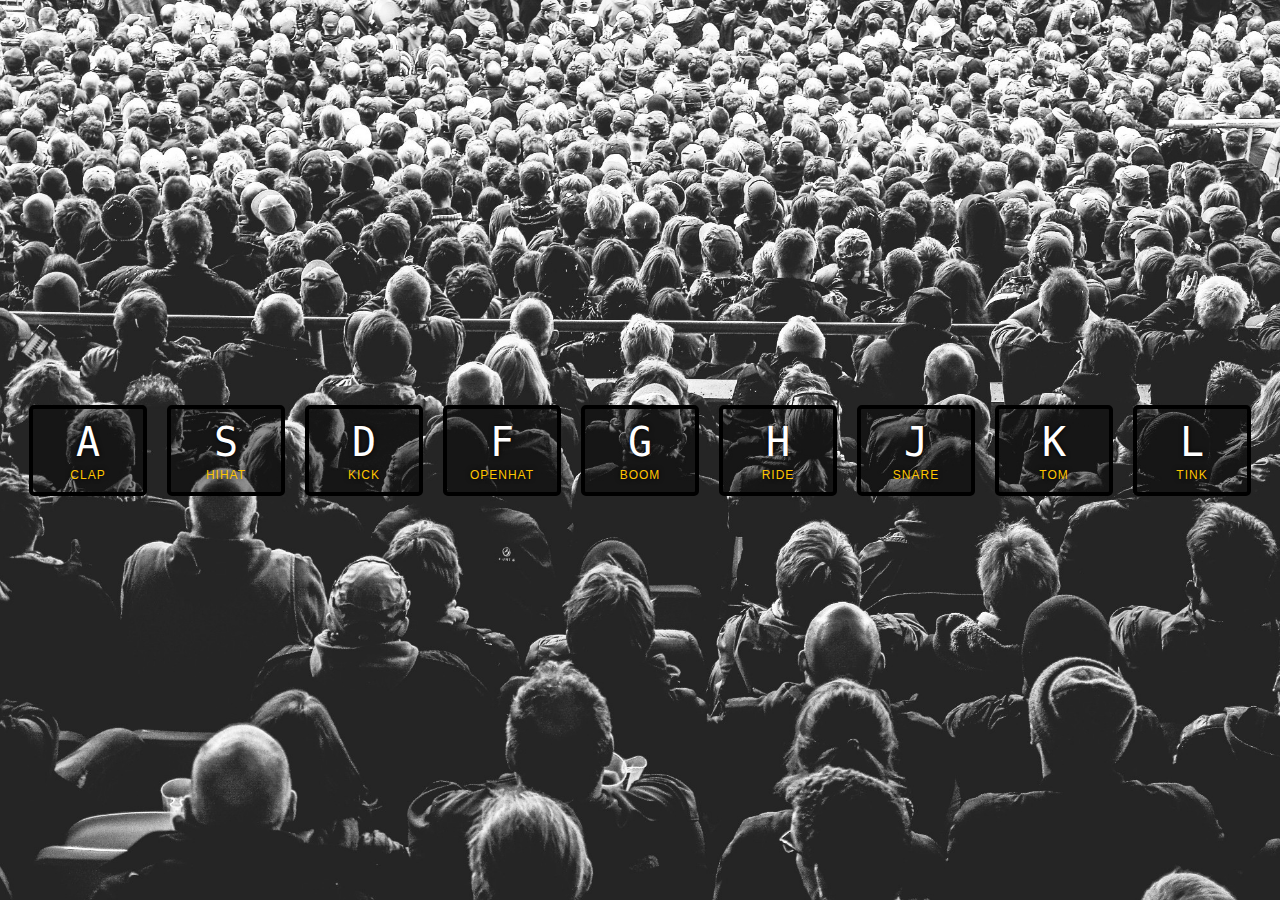
<file: 01- Drum Kit/index.html>
<!DOCTYPE html>
<html lang="en">
  <head>
    <meta charset="UTF-8" />
    <title>JS Drum Kit</title>
    <link rel="stylesheet" href="style.css" />
    <link rel="icon" href="https://fav.farm/🔥" />
  </head>
  <body>
    <div class="keys">
      <div data-key="65" class="key">
        <kbd>A</kbd>
        <span class="sound">clap</span>
      </div>
      <div data-key="83" class="key">
        <kbd>S</kbd>
        <span class="sound">hihat</span>
      </div>
      <div data-key="68" class="key">
        <kbd>D</kbd>
        <span class="sound">kick</span>
      </div>
      <div data-key="70" class="key">
        <kbd>F</kbd>
        <span class="sound">openhat</span>
      </div>
      <div data-key="71" class="key">
        <kbd>G</kbd>
        <span class="sound">boom</span>
      </div>
      <div data-key="72" class="key">
        <kbd>H</kbd>
        <span class="sound">ride</span>
      </div>
      <div data-key="74" class="key">
        <kbd>J</kbd>
        <span class="sound">snare</span>
      </div>
      <div data-key="75" class="key">
        <kbd>K</kbd>
        <span class="sound">tom</span>
      </div>
      <div data-key="76" class="key">
        <kbd>L</kbd>
        <span class="sound">tink</span>
      </div>
    </div>

    <audio data-key="65" src="sounds/clap.wav"></audio>
    <audio data-key="83" src="sounds/hihat.wav"></audio>
    <audio data-key="68" src="sounds/kick.wav"></audio>
    <audio data-key="70" src="sounds/openhat.wav"></audio>
    <audio data-key="71" src="sounds/boom.wav"></audio>
    <audio data-key="72" src="sounds/ride.wav"></audio>
    <audio data-key="74" src="sounds/snare.wav"></audio>
    <audio data-key="75" src="sounds/tom.wav"></audio>
    <audio data-key="76" src="sounds/tink.wav"></audio>

    <script>
      window.addEventListener('keydown', playSound);

      const keys = document.querySelectorAll('.key');
      keys.forEach((key) =>
        key.addEventListener('transitionend', removeTransition)
      );

      function playSound(e) {
        const audio = document.querySelector(`audio[data-key="${e.keyCode}"]`);
        const key = document.querySelector(`.key[data-key="${e.keyCode}"]`);
        if (!audio) return;

        audio.currentTime = 0;
        audio.play();
        key.classList.add('playing');
      }

      function removeTransition(e) {
        if (e.propertyName !== 'transform') return;
        this.classList.remove('playing');
      }
    </script>
  </body>
</html>
</file>
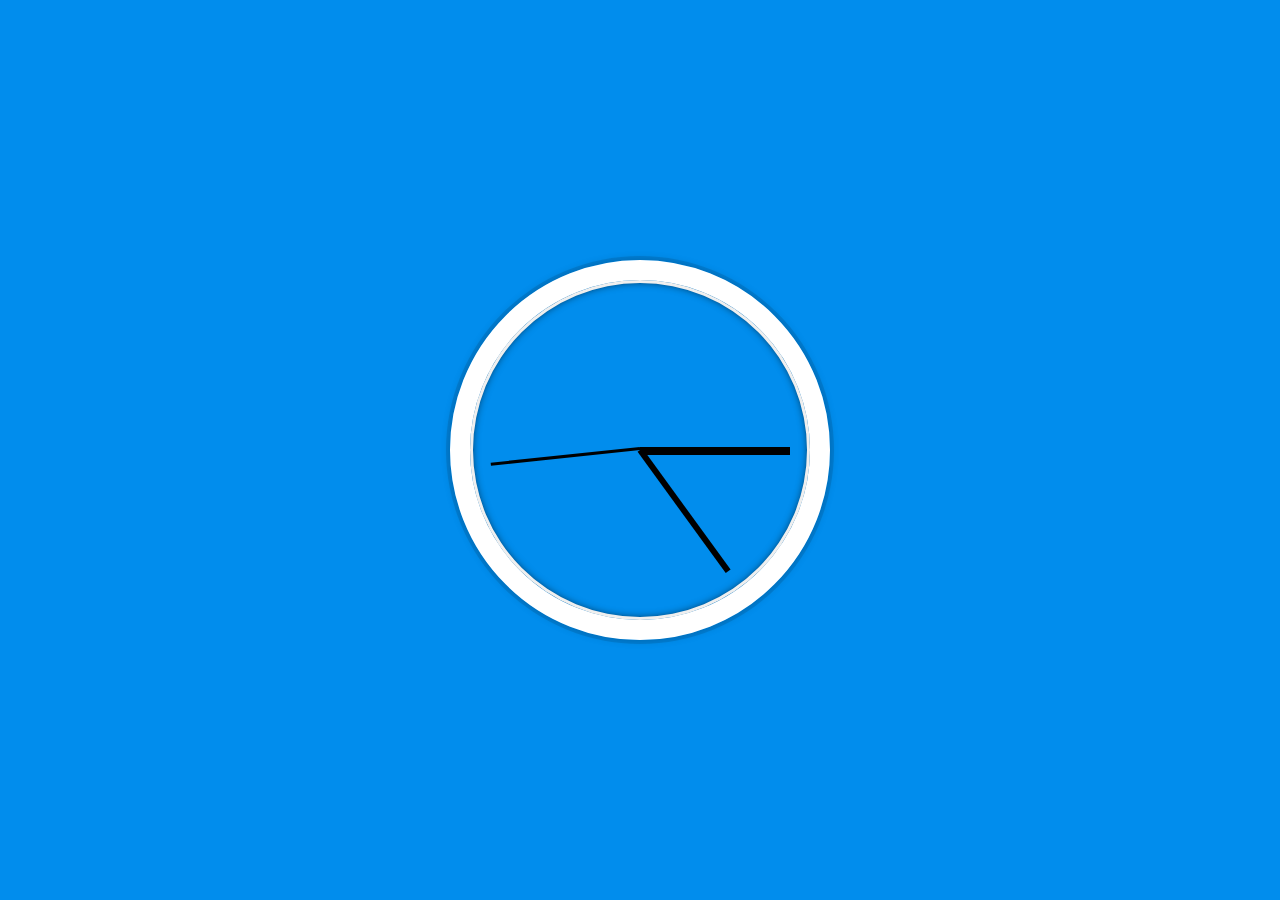
<file: 02- Analog Clock/index.html>
<!DOCTYPE html>
<html lang="en">
  <head>
    <meta charset="UTF-8" />
    <title>JS + CSS Clock</title>
    <link rel="icon" href="https://fav.farm/🔥" />
  </head>
  <body>
    <div class="clock">
      <div class="clock-face">
        <div class="hand hour-hand"></div>
        <div class="hand min-hand"></div>
        <div class="hand second-hand"></div>
      </div>
    </div>

    <style>
      html {
        background: #018ded url(https://unsplash.it/1500/1000?image=881&blur=5);
        background-size: cover;
        font-family: 'helvetica neue';
        text-align: center;
        font-size: 10px;
      }

      body {
        margin: 0;
        font-size: 2rem;
        display: flex;
        flex: 1;
        min-height: 100vh;
        align-items: center;
      }

      .clock {
        width: 30rem;
        height: 30rem;
        border: 20px solid white;
        border-radius: 50%;
        margin: 50px auto;
        position: relative;
        padding: 2rem;
        box-shadow: 0 0 0 4px rgba(0, 0, 0, 0.1), inset 0 0 0 3px #efefef,
          inset 0 0 10px black, 0 0 10px rgba(0, 0, 0, 0.2);
      }

      .clock-face {
        position: relative;
        width: 100%;
        height: 100%;
        transform: translateY(
          -3px
        ); /* account for the height of the clock hands */
      }

      .hand {
        width: 50%;
        height: 6px;
        background: black;
        position: absolute;
        top: 50%;
        transform-origin: 100%;
        transform: rotate(90deg);
        transition: all 0.05s;
        transition-timing-function: cubic-bezier(0.1, 2, 0.6, 1);
      }

      .second-hand {
        height: 3px;
      }

      .hour-hand {
        height: 8px;
      }
    </style>

    <script>
      const secondHand = document.querySelector('.second-hand');
      const minHand = document.querySelector('.min-hand');
      const hourHand = document.querySelector('.hour-hand');

      function setDate() {
        const now = new Date();
        const seconds = now.getSeconds();
        const secondsDegrees = (seconds / 60) * 360 + 90;
        const minutes = now.getMinutes();
        const minutesDegrees = (minutes / 60) * 360 + 90;
        const hours = now.getHours();
        const hoursDegrees = (hours / 12) * 360 + 90;

        secondHand.style.transform = `rotate(${secondsDegrees}deg)`;
        minHand.style.transform = `rotate(${minutesDegrees}deg)`;
        hourHand.style.transform = `rotate(${hoursDegrees}deg)`;
      }

      setDate();
      setInterval(setDate, 1000);
    </script>
  </body>
</html>
</file>
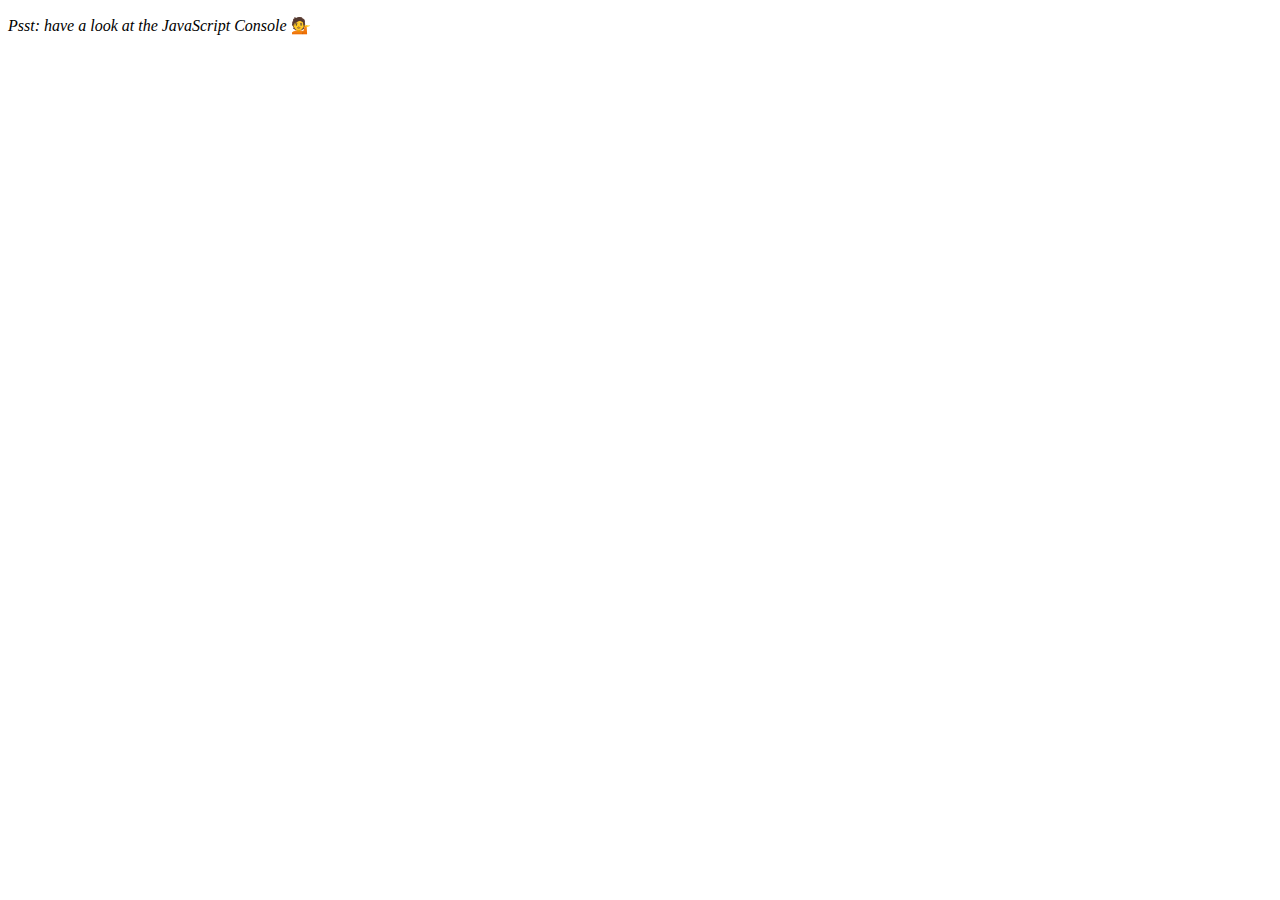
<file: 04- Array Exercises/index.html>
<!DOCTYPE html>
<html lang="en">
  <head>
    <meta charset="UTF-8" />
    <title>Array Cardio 💪</title>
    <link rel="icon" href="https://fav.farm/🔥" />
  </head>
  <body>
    <p><em>Psst: have a look at the JavaScript Console</em> 💁</p>
    <script>
      // Get your shorts on - this is an array workout!
      // ## Array Cardio Day 1

      // Some data we can work with

      const inventors = [
        { first: 'Albert', last: 'Einstein', year: 1879, passed: 1955 },
        { first: 'Isaac', last: 'Newton', year: 1643, passed: 1727 },
        { first: 'Galileo', last: 'Galilei', year: 1564, passed: 1642 },
        { first: 'Marie', last: 'Curie', year: 1867, passed: 1934 },
        { first: 'Johannes', last: 'Kepler', year: 1571, passed: 1630 },
        { first: 'Nicolaus', last: 'Copernicus', year: 1473, passed: 1543 },
        { first: 'Max', last: 'Planck', year: 1858, passed: 1947 },
        { first: 'Katherine', last: 'Blodgett', year: 1898, passed: 1979 },
        { first: 'Ada', last: 'Lovelace', year: 1815, passed: 1852 },
        { first: 'Sarah E.', last: 'Goode', year: 1855, passed: 1905 },
        { first: 'Lise', last: 'Meitner', year: 1878, passed: 1968 },
        { first: 'Hanna', last: 'Hammarström', year: 1829, passed: 1909 },
      ];

      const people = [
        'Bernhard, Sandra',
        'Bethea, Erin',
        'Becker, Carl',
        'Bentsen, Lloyd',
        'Beckett, Samuel',
        'Blake, William',
        'Berger, Ric',
        'Beddoes, Mick',
        'Beethoven, Ludwig',
        'Belloc, Hilaire',
        'Begin, Menachem',
        'Bellow, Saul',
        'Benchley, Robert',
        'Blair, Robert',
        'Benenson, Peter',
        'Benjamin, Walter',
        'Berlin, Irving',
        'Benn, Tony',
        'Benson, Leana',
        'Bent, Silas',
        'Berle, Milton',
        'Berry, Halle',
        'Biko, Steve',
        'Beck, Glenn',
        'Bergman, Ingmar',
        'Black, Elk',
        'Berio, Luciano',
        'Berne, Eric',
        'Berra, Yogi',
        'Berry, Wendell',
        'Bevan, Aneurin',
        'Ben-Gurion, David',
        'Bevel, Ken',
        'Biden, Joseph',
        'Bennington, Chester',
        'Bierce, Ambrose',
        'Billings, Josh',
        'Birrell, Augustine',
        'Blair, Tony',
        'Beecher, Henry',
        'Biondo, Frank',
      ];

      // Array.prototype.filter()
      // 1. Filter the list of inventors for those who were born in the 1500's
      // const fifteen = inventors.filter((inventor) => {
      //   if (inventor.year >= 1500 && inventor.year < 1600) {
      //     return true;
      //   }
      // });

      const fifteen = inventors.filter(
        (inventor) => inventor.year >= 1500 && inventor.year < 1600
      );

      console.table(fifteen);

      // Array.prototype.map()
      // 2. Give us an array of the inventors first and last names
      const fullnames = inventors.map(
        (inventor) => `${inventor.first} + ${inventor.last}`
      );
      console.log(fullnames);

      // Array.prototype.sort()
      // 3. Sort the inventors by birthdate, oldest to youngest
      const ordered = inventors.sort((a, b) => a.year - b.year);
      console.log(ordered);

      // Array.prototype.reduce()
      // 4. How many years did all the inventors live all together?
      const totalYears = inventors.reduce(
        (total, inventor) => total + (inventor.passed - inventor.year),
        0
      );
      console.log(totalYears);

      // 5. Sort the inventors by years lived
      const oldest = inventors.sort(
        (a, b) => b.passed - b.year - (a.passed - a.year)
      );
      console.log(oldest);

      // 6. create a list of Boulevards in Paris that contain 'de' anywhere in the name
      // https://en.wikipedia.org/wiki/Category:Boulevards_in_Paris
      // const category = document.querySelector('.mw-category');
      // const links = Array.from(category.querySelectorAll('a'));
      // const de = links
      //   .map((link) => link.textContent)
      //   .filter((streetName) => streetName.includes('de'));

      // 7. sort Exercise
      // Sort the people alphabetically by last name
      const alpha = people.sort((lastOne, nextOne) => {
        const [aLast, aFirst] = lastOne.split(', ');
        const [bLast, bFirst] = nextOne.split(', ');
        return aLast > bLast ? 1 : -1;
      });
      console.log(alpha);

      // 8. Reduce Exercise
      // Sum up the instances of each of these
      const data = [
        'car',
        'car',
        'truck',
        'truck',
        'bike',
        'walk',
        'car',
        'van',
        'bike',
        'walk',
        'car',
        'van',
        'car',
        'truck',
      ];

      const transport = data.reduce((obj, item) => {
        if (!obj[item]) {
          obj[item] = 0;
        }
        obj[item]++;
        return obj;
      }, {});
      console.log(transport);
    </script>
  </body>
</html>
</file>
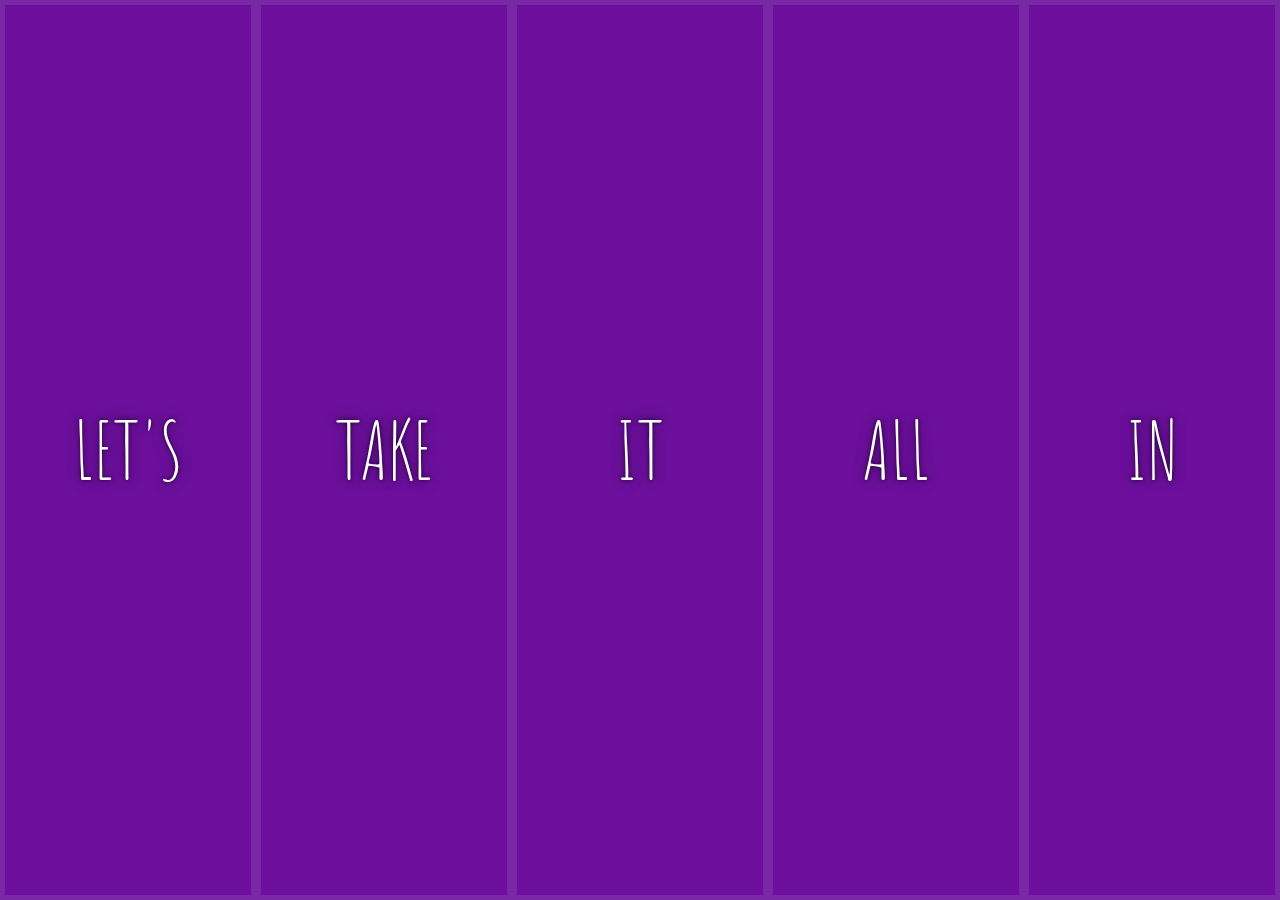
<file: 05- Flex Panels/index.html>
<!DOCTYPE html>
<html lang="en">
  <head>
    <meta charset="UTF-8" />
    <title>Flex Panels 💪</title>
    <link
      href="https://fonts.googleapis.com/css?family=Amatic+SC"
      rel="stylesheet"
      type="text/css"
    />
    <link rel="icon" href="https://fav.farm/🔥" />
  </head>
  <body>
    <style>
      html {
        box-sizing: border-box;
        background: #ffc600;
        font-family: 'helvetica neue';
        font-size: 20px;
        font-weight: 200;
      }

      body {
        margin: 0;
      }

      *,
      *:before,
      *:after {
        box-sizing: inherit;
      }

      .panels {
        min-height: 100vh;
        overflow: hidden;
        display: flex;
      }

      .panel {
        background: #6b0f9c;
        box-shadow: inset 0 0 0 5px rgba(255, 255, 255, 0.1);
        color: white;
        text-align: center;
        align-items: center;
        /* Safari transitionend event.propertyName === flex */
        /* Chrome + FF transitionend event.propertyName === flex-grow */
        transition: font-size 0.7s cubic-bezier(0.61, -0.19, 0.7, -0.11),
          flex 0.7s cubic-bezier(0.61, -0.19, 0.7, -0.11), background 0.2s;
        font-size: 20px;
        background-size: cover;
        background-position: center;
        display: flex;
        flex: 1;
        flex-direction: column;
        justify-content: center;
        align-items: center;
      }

      .panel1 {
        background-image: url(https://source.unsplash.com/gYl-UtwNg_I/1500x1500);
      }
      .panel2 {
        background-image: url(https://source.unsplash.com/rFKUFzjPYiQ/1500x1500);
      }
      .panel3 {
        background-image: url(https://images.unsplash.com/photo-1465188162913-8fb5709d6d57?ixlib=rb-0.3.5&q=80&fm=jpg&crop=faces&cs=tinysrgb&w=1500&h=1500&fit=crop&s=967e8a713a4e395260793fc8c802901d);
      }
      .panel4 {
        background-image: url(https://source.unsplash.com/ITjiVXcwVng/1500x1500);
      }
      .panel5 {
        background-image: url(https://source.unsplash.com/3MNzGlQM7qs/1500x1500);
      }

      /* Flex Children */
      .panel > * {
        margin: 0;
        width: 100%;
        transition: transform 0.5s;
        flex: 1 0 auto;
        display: flex;
        justify-content: center;
        align-items: center;
      }

      .panel > *:first-child {
        transform: translateY(-100%);
      }
      .panel.open-active > *:first-child {
        transform: translateY(0%);
      }
      .panel > *:last-child {
        transform: translateY(100%);
      }
      .panel.open-active > *:last-child {
        transform: translateY(0%);
      }

      .panel p {
        text-transform: uppercase;
        font-family: 'Amatic SC', cursive;
        text-shadow: 0 0 4px rgba(0, 0, 0, 0.72), 0 0 14px rgba(0, 0, 0, 0.45);
        font-size: 2em;
      }

      .panel p:nth-child(2) {
        font-size: 4em;
      }

      .panel.open {
        font-size: 40px;
        flex: 5;
      }

      @media only screen and (max-width: 600px) {
        .panel p {
          font-size: 1em;
        }
      }
    </style>

    <div class="panels">
      <div class="panel panel1">
        <p>Hey</p>
        <p>Let's</p>
        <p>Dance</p>
      </div>
      <div class="panel panel2">
        <p>Give</p>
        <p>Take</p>
        <p>Receive</p>
      </div>
      <div class="panel panel3">
        <p>Experience</p>
        <p>It</p>
        <p>Today</p>
      </div>
      <div class="panel panel4">
        <p>Give</p>
        <p>All</p>
        <p>You can</p>
      </div>
      <div class="panel panel5">
        <p>Life</p>
        <p>In</p>
        <p>Motion</p>
      </div>
    </div>

    <script>
      const panels = document.querySelectorAll('.panel');

      function toggleOpen() {
        this.classList.toggle('open');
      }

      function toggleActive(e) {
        if (e.propertyName.includes('flex')) {
          this.classList.toggle('open-active');
        }
      }

      panels.forEach((panel) => panel.addEventListener('click', toggleOpen));
      panels.forEach((panel) =>
        panel.addEventListener('transitionend', toggleActive)
      );
    </script>
  </body>
</html>
</file>
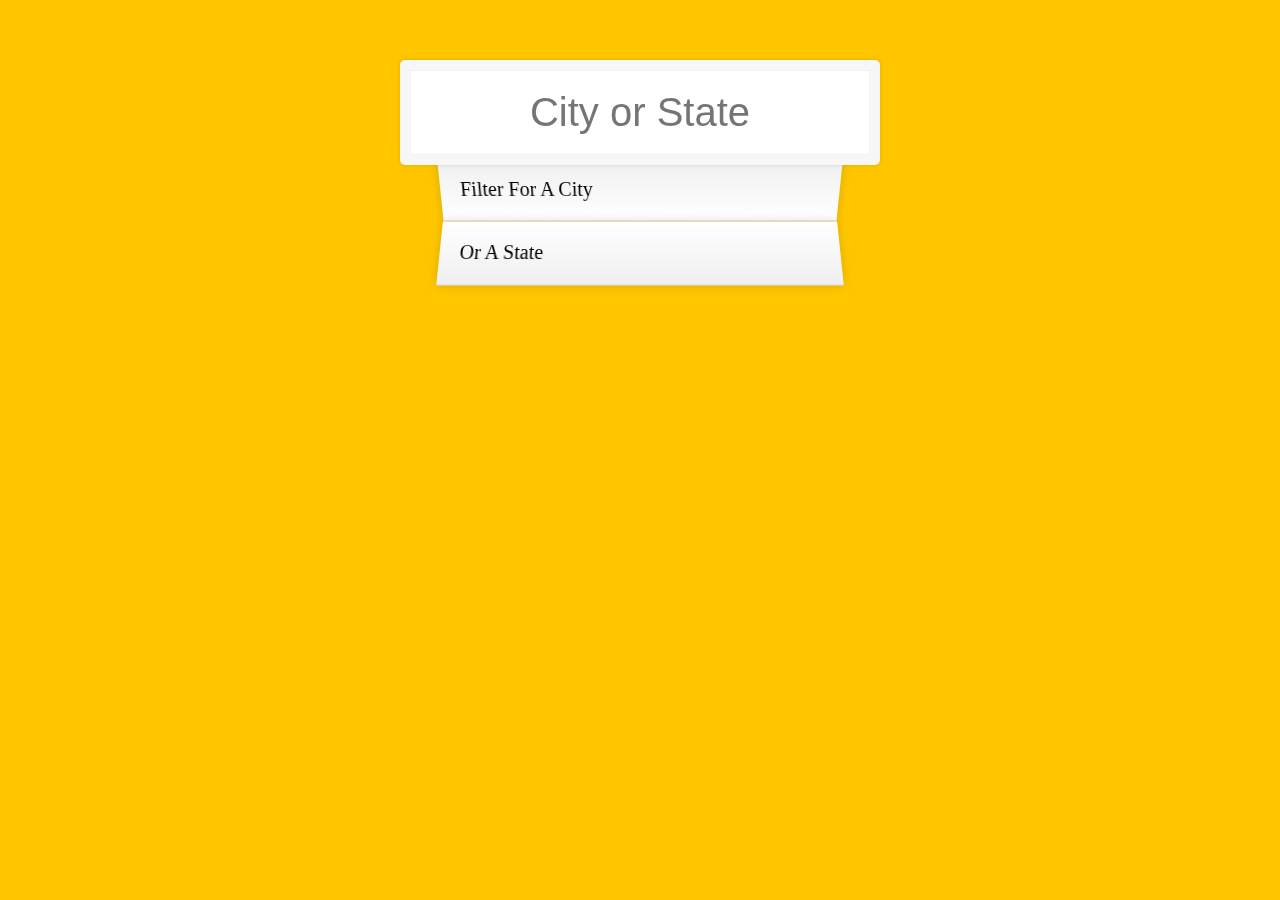
<file: 06 - Type Ahead/index.html>
<!DOCTYPE html>
<html lang="en">
  <head>
    <meta charset="UTF-8" />
    <title>Type Ahead 👀</title>
    <link rel="stylesheet" href="style.css" />
    <link rel="icon" href="https://fav.farm/🔥" />
  </head>
  <body>
    <form class="search-form">
      <input type="text" class="search" placeholder="City or State" />
      <ul class="suggestions">
        <li>Filter for a city</li>
        <li>or a state</li>
      </ul>
    </form>
    <script>
      const endpoint =
        'https://gist.githubusercontent.com/Miserlou/c5cd8364bf9b2420bb29/raw/2bf258763cdddd704f8ffd3ea9a3e81d25e2c6f6/cities.json';

      const cities = [];

      fetch(endpoint)
        .then((response) => response.json())
        .then((data) => cities.push(...data));

      function findMatches(wordToMatch, cities) {
        return cities.filter((place) => {
          const regex = new RegExp(wordToMatch, 'gi');
          return place.city.match(regex) || place.state.match(regex);
        });
      }

      function numberWithCommas(x) {
        return x.toString().replace(/\B(?=(\d{3})+(?!\d))/g, ',');
      }

      function displayMatches() {
        const matchArray = findMatches(this.value, cities);
        const html = matchArray
          .map((place) => {
            const regex = new RegExp(this.value, 'gi');
            const cityName = place.city.replace(
              regex,
              `<span class="hl">${this.value}</span>`
            );
            const stateName = place.state.replace(
              regex,
              `<span class="hl">${this.value}</span>`
            );

            return `
            <li>
              <span class="name">${cityName}, ${stateName}</span>
              <span class="population">${numberWithCommas(
                place.population
              )}</span>
            </li>
          `;
          })
          .join('');
        suggestions.innerHTML = html;
      }

      const searchInput = document.querySelector('.search');
      const suggestions = document.querySelector('.suggestions');

      searchInput.addEventListener('change', displayMatches);
      searchInput.addEventListener('keyup', displayMatches);
    </script>
  </body>
</html>
</file>
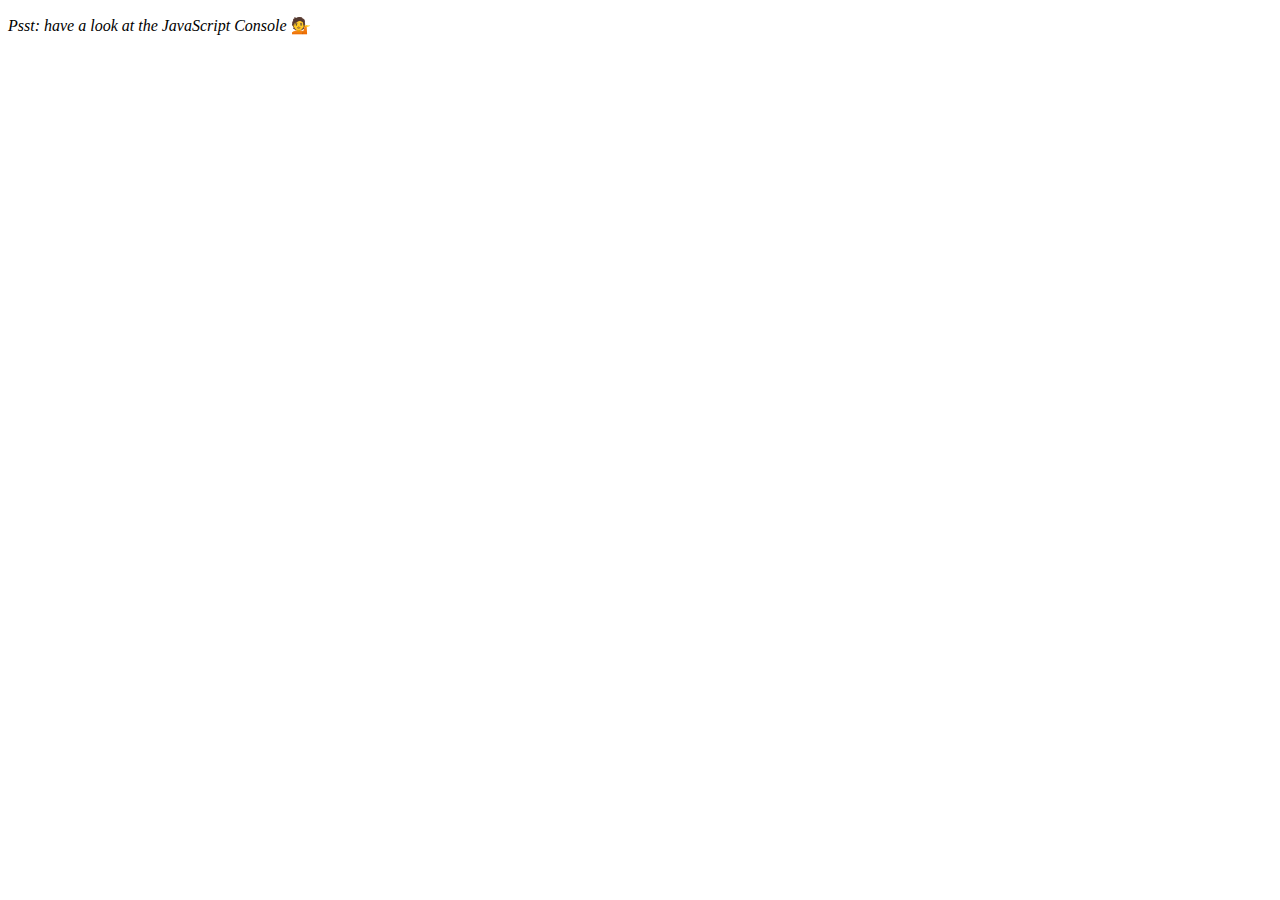
<file: 07 - Array Exercises 2/index.html>
<!DOCTYPE html>
<html lang="en">
  <head>
    <meta charset="UTF-8" />
    <title>Array Cardio 💪💪</title>
    <link rel="icon" href="https://fav.farm/🔥" />
  </head>
  <body>
    <p><em>Psst: have a look at the JavaScript Console</em> 💁</p>
    <script>
      // ## Array Cardio Day 2

      const people = [
        { name: 'Wes', year: 1988 },
        { name: 'Kait', year: 1986 },
        { name: 'Irv', year: 1970 },
        { name: 'Lux', year: 2015 },
      ];

      const comments = [
        { text: 'Love this!', id: 523423 },
        { text: 'Super good', id: 823423 },
        { text: 'You are the best', id: 2039842 },
        { text: 'Ramen is my fav food ever', id: 123523 },
        { text: 'Nice Nice Nice!', id: 542328 },
      ];

      // Some and Every Checks
      // Array.prototype.some() // is at least one person 19 or older?
      // const isAdult = people.some(function (person) {
      //   const currentYear = new Date().getFullYear();
      //   if (currentYear - person.year >= 19) {
      //     return true;
      //   }
      // });

      const isAdult = people.some(
        (person) => new Date().getFullYear() - person.year >= 19
      );
      console.log({ isAdult });

      // Array.prototype.every() // is everyone 19 or older?
      const allAdults = people.every(
        (person) => new Date().getFullYear() - person.year >= 19
      );
      console.log({ allAdults });

      // Array.prototype.find()
      // Find is like filter, but instead returns just the one you are looking for
      // find the comment with the ID of 823423
      const comment = comments.find((comment) => comment.id === 823423);
      console.log(comment);

      // Array.prototype.findIndex()
      // Find the comment with this ID
      // delete the comment with the ID of 823423
      const commentIndex = comments.findIndex(
        (comment) => comment.id === 823423
      );
      console.log(commentIndex);
      // comments.slice(commentIndex, 1);

      const newComments = [
        ...comments.slice(0, commentIndex),
        ...comments.slice(commentIndex + 1),
      ];
      console.log(comments);
      console.log(newComments);
    </script>
  </body>
</html>
</file>
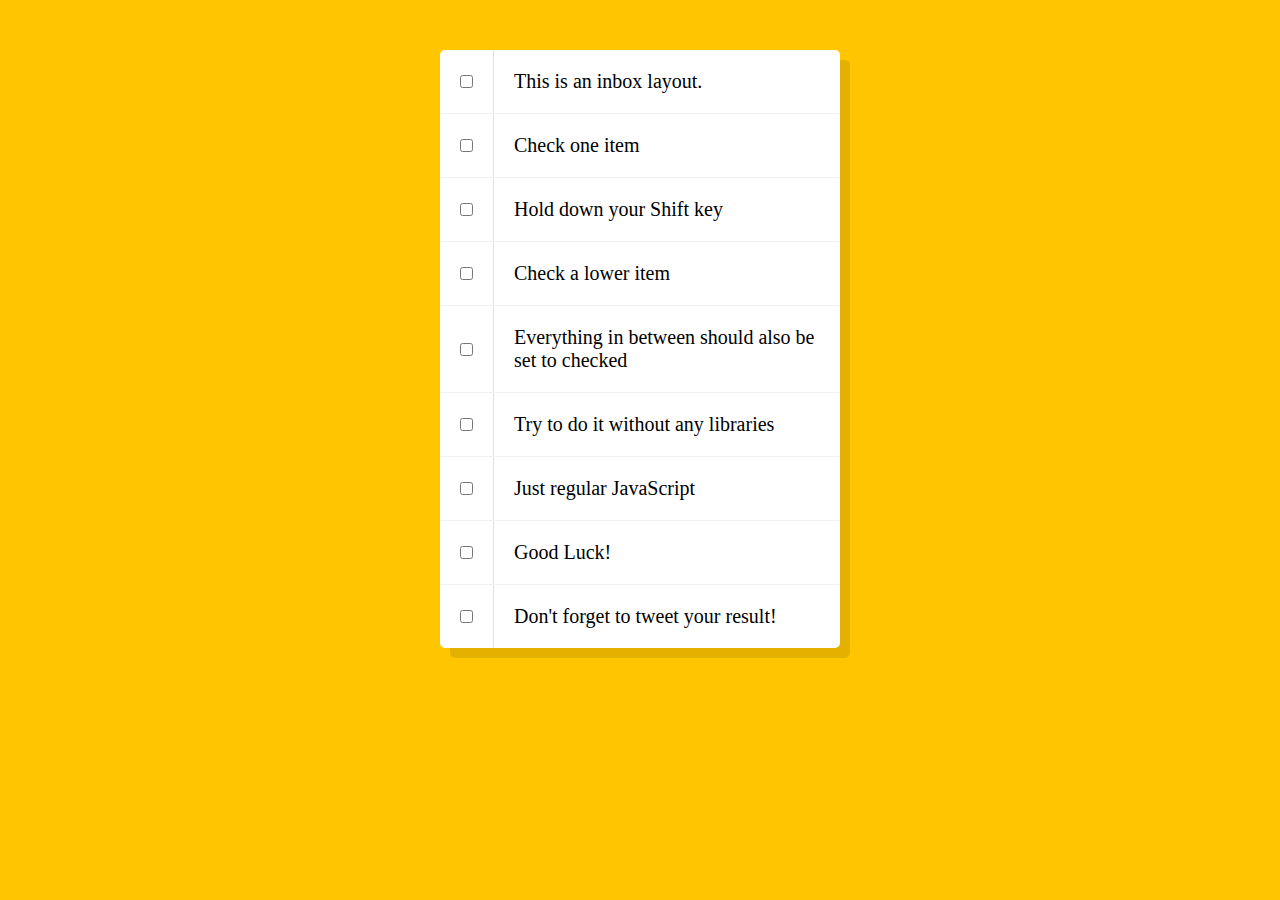
<file: 09 - Hold Shift and Check Checkboxes/index.html>
<!DOCTYPE html>
<html lang="en">
  <head>
    <meta charset="UTF-8" />
    <title>Hold Shift to Check Multiple Checkboxes</title>
    <link rel="icon" href="https://fav.farm/🔥" />
  </head>
  <body>
    <style>
      html {
        font-family: sans-serif;
        background: #ffc600;
      }

      .inbox {
        max-width: 400px;
        margin: 50px auto;
        background: white;
        border-radius: 5px;
        box-shadow: 10px 10px 0 rgba(0, 0, 0, 0.1);
      }

      .item {
        display: flex;
        align-items: center;
        border-bottom: 1px solid #f1f1f1;
      }

      .item:last-child {
        border-bottom: 0;
      }

      input:checked + p {
        background: #f9f9f9;
        text-decoration: line-through;
      }

      input[type='checkbox'] {
        margin: 20px;
      }

      p {
        margin: 0;
        padding: 20px;
        transition: background 0.2s;
        flex: 1;
        font-family: 'helvetica neue';
        font-size: 20px;
        font-weight: 200;
        border-left: 1px solid #d1e2ff;
      }
    </style>
    <!--
   The following is a common layout you would see in an email client.

   When a user clicks a checkbox, holds Shift, and then clicks another checkbox a few rows down, all the checkboxes inbetween those two checkboxes should be checked.

  -->
    <div class="inbox">
      <div class="item">
        <input type="checkbox" />
        <p>This is an inbox layout.</p>
      </div>
      <div class="item">
        <input type="checkbox" />
        <p>Check one item</p>
      </div>
      <div class="item">
        <input type="checkbox" />
        <p>Hold down your Shift key</p>
      </div>
      <div class="item">
        <input type="checkbox" />
        <p>Check a lower item</p>
      </div>
      <div class="item">
        <input type="checkbox" />
        <p>Everything in between should also be set to checked</p>
      </div>
      <div class="item">
        <input type="checkbox" />
        <p>Try to do it without any libraries</p>
      </div>
      <div class="item">
        <input type="checkbox" />
        <p>Just regular JavaScript</p>
      </div>
      <div class="item">
        <input type="checkbox" />
        <p>Good Luck!</p>
      </div>
      <div class="item">
        <input type="checkbox" />
        <p>Don't forget to tweet your result!</p>
      </div>
    </div>

    <script>
      const checkboxes = document.querySelectorAll(
        '.inbox input[type="checkbox"]'
      );

      let lastChecked;

      function handleCheck(e) {
        // Check if they had the shift key down
        // AND check that they are checking it
        let inBetween = false;
        if (e.shiftKey && this.checked) {
          // go ahead and do what we please
          // loop over every single checkbox
          checkboxes.forEach((checkbox) => {
            console.log(checkbox);
            if (checkbox === this || checkbox === lastChecked) {
              inBetween = !inBetween;
              console.log('Starting to check them in between!');
            }

            if (inBetween) {
              checkbox.checked = true;
            }
          });
        }

        lastChecked = this;
      }

      checkboxes.forEach((checkbox) =>
        checkbox.addEventListener('click', handleCheck)
      );
    </script>
  </body>
</html>
</file>
<file: 01- Drum Kit/style.css>
html {
  font-size: 10px;
  background: url('./background.jpg') bottom center;
  background-size: cover;
}

body,html {
  margin: 0;
  padding: 0;
  font-family: sans-serif;
}

.keys {
  display: flex;
  flex: 1;
  min-height: 100vh;
  align-items: center;
  justify-content: center;
}

.key {
  border: .4rem solid black;
  border-radius: .5rem;
  margin: 1rem;
  font-size: 1.5rem;
  padding: 1rem .5rem;
  transition: all .07s ease;
  width: 10rem;
  text-align: center;
  color: white;
  background: rgba(0,0,0,0.4);
  text-shadow: 0 0 .5rem black;
}

.playing {
  transform: scale(1.1);
  border-color: #ffc600;
  box-shadow: 0 0 1rem #ffc600;
}

kbd {
  display: block;
  font-size: 4rem;
}

.sound {
  font-size: 1.2rem;
  text-transform: uppercase;
  letter-spacing: .1rem;
  color: #ffc600;
}
</file>
<file: 06 - Type Ahead/style.css>
html {
  box-sizing: border-box;
  background: #ffc600;
  font-family: 'helvetica neue';
  font-size: 20px;
  font-weight: 200;
}

*, *:before, *:after {
  box-sizing: inherit;
}

input {
  width: 100%;
  padding: 20px;
}

.search-form {
  max-width: 400px;
  margin: 50px auto;
}

input.search {
  margin: 0;
  text-align: center;
  outline: 0;
  border: 10px solid #F7F7F7;
  width: 120%;
  left: -10%;
  position: relative;
  top: 10px;
  z-index: 2;
  border-radius: 5px;
  font-size: 40px;
  box-shadow: 0 0 5px rgba(0, 0, 0, 0.12), inset 0 0 2px rgba(0, 0, 0, 0.19);
}

.suggestions {
  margin: 0;
  padding: 0;
  position: relative;
  /*perspective: 20px;*/
}

.suggestions li {
  background: white;
  list-style: none;
  border-bottom: 1px solid #D8D8D8;
  box-shadow: 0 0 10px rgba(0, 0, 0, 0.14);
  margin: 0;
  padding: 20px;
  transition: background 0.2s;
  display: flex;
  justify-content: space-between;
  text-transform: capitalize;
}

.suggestions li:nth-child(even) {
  transform: perspective(100px) rotateX(3deg) translateY(2px) scale(1.001);
  background: linear-gradient(to bottom,  #ffffff 0%,#EFEFEF 100%);
}

.suggestions li:nth-child(odd) {
  transform: perspective(100px) rotateX(-3deg) translateY(3px);
  background: linear-gradient(to top,  #ffffff 0%,#EFEFEF 100%);
}

span.population {
  font-size: 15px;
}

.hl {
  background: #ffc600;
}
</file>
